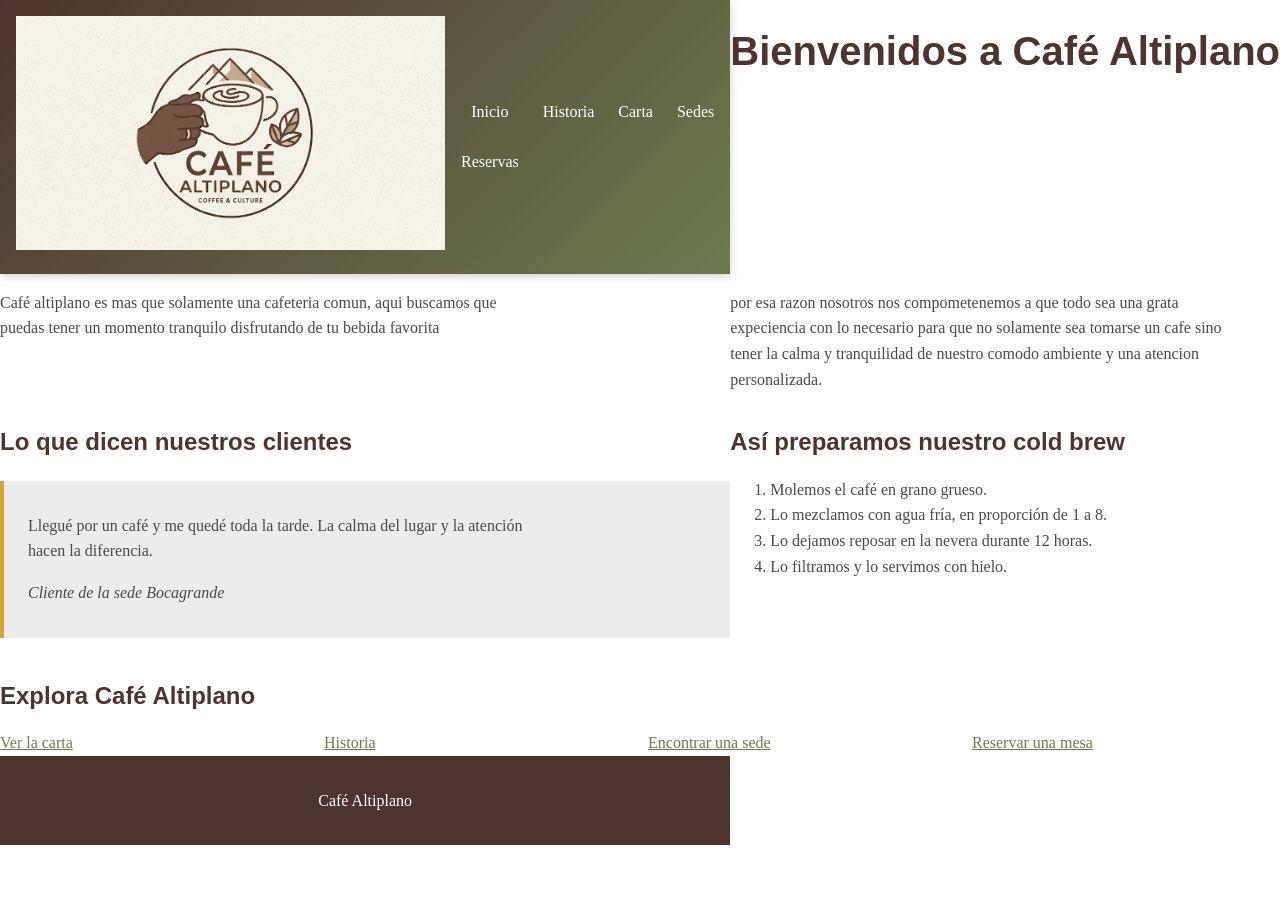
<file: index.html>
<!DOCTYPE html>
<html lang="es">
<head>
    <meta charset="UTF-8">
    <meta name="viewport" content="width=device-width, initial-scale=1.0">
    <title>Inicio | Café Altiplano</title>
    <link rel="stylesheet" href="css/base.css">
<link rel="stylesheet" href="css/tipografia.css">
<link rel="stylesheet" href="css/cajas.css">
<link rel="stylesheet" href="css/componentes.css">
<link rel="stylesheet" href="css/layout.css">
</head>

<body>
    <header>
       <a href="index.html">
    <img src="imagenes/imagen1.png" alt="Logo de Café Altiplano">
</a>
        <nav>
            <ul>
                <li><a href="index.html">Inicio</a></li>
                <li><a href="nosotros.html">Historia</a></li>
                <li><a href="carta.html">Carta</a></li>
                <li><a href="sedes.html">Sedes</a></li>
                <li><a href="reservas.html">Reservas</a></li>
            </ul>
        </nav>
    </header>
    
    <h1>Bienvenidos a Café Altiplano</h1>
        <p>Café altiplano es mas que solamente una cafeteria comun, aqui buscamos que puedas tener un momento tranquilo disfrutando de tu bebida favorita</p>
        <p>por esa razon nosotros nos compometenemos a que todo sea una grata expeciencia con lo necesario para que no solamente sea tomarse un cafe sino tener la calma y tranquilidad de nuestro comodo ambiente y una atencion personalizada.</p>

        <!-- Cita de un cliente -->
<section>
    <h2>Lo que dicen nuestros clientes</h2>
    <blockquote>
        <p>Llegué por un café y me quedé toda la tarde. La calma del lugar y la atención hacen la diferencia.</p>
        <p><cite>Cliente de la sede Bocagrande</cite></p>
    </blockquote>
</section>

<!-- Preparación del cold brew -->
<section>
    <h2>Así preparamos nuestro cold brew</h2>
    <ol>
        <li>Molemos el café en grano grueso.</li>
        <li>Lo mezclamos con agua fría, en proporción de 1 a 8.</li>
        <li>Lo dejamos reposar en la nevera durante 12 horas.</li>
        <li>Lo filtramos y lo servimos con hielo.</li>
    </ol>
</section>

<!-- Acceso rápido -->
<section class="accesos">
    <h2>Explora Café Altiplano</h2>
    <ul class="accesos__lista">
        <li><a href="carta.html">Ver la carta</a></li>
        <li><a href="nosotros.html">Historia</a></li>
        <li><a href="sedes.html">Encontrar una sede</a></li>
        <li><a href="reservas.html">Reservar una mesa</a></li>
    </ul>
</section>

    <footer>
        <p>Café Altiplano</p>
    </footer>

   
</body>
</html>
</file>
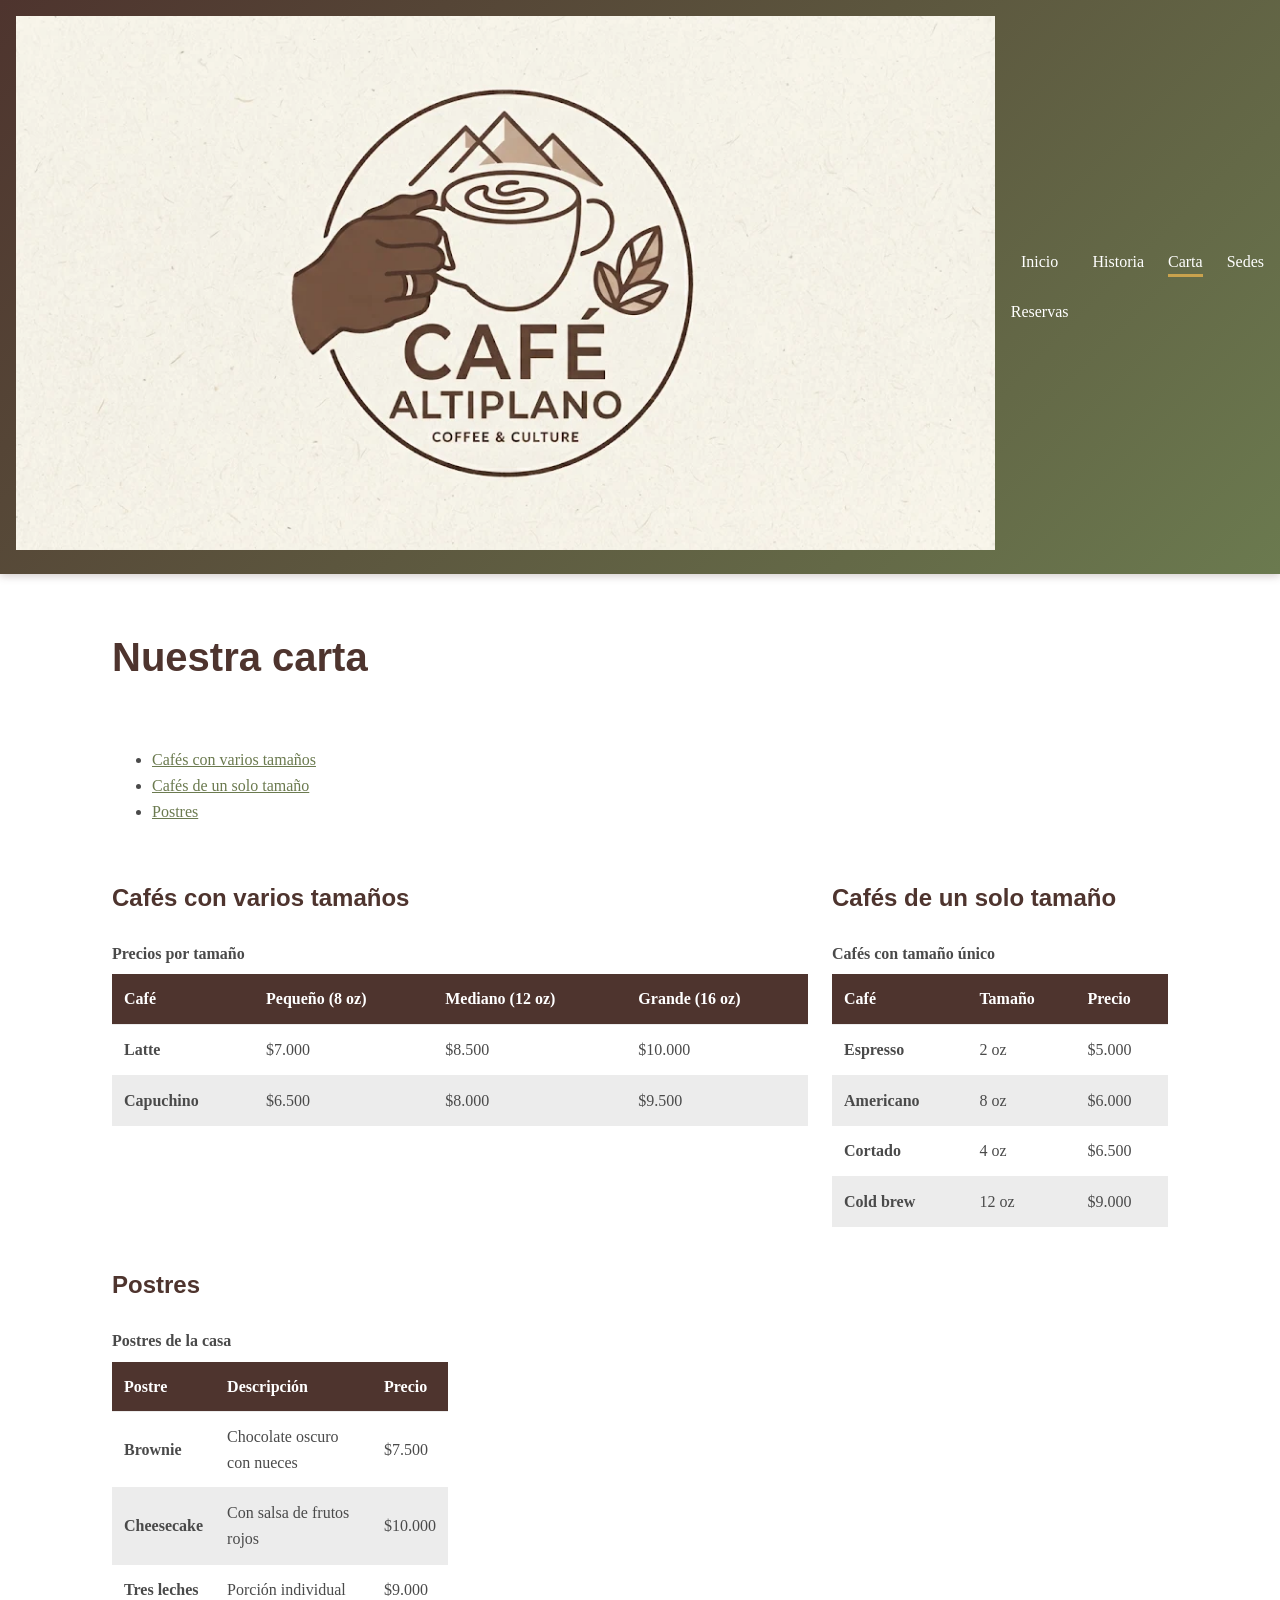
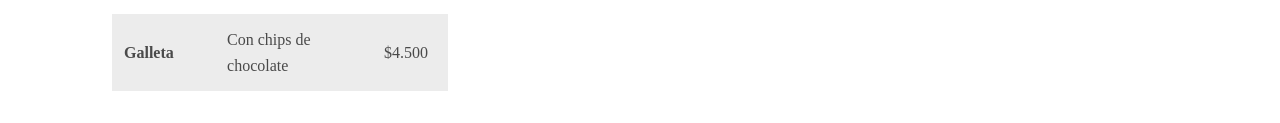
<file: carta.html>
<!DOCTYPE html>
<html lang="es">
<head>
    <meta charset="UTF-8">
    <meta name="viewport" content="width=device-width, initial-scale=1.0">
    <title>Carta | Café Altiplano</title>
    <link rel="stylesheet" href="css/base.css">
<link rel="stylesheet" href="css/tipografia.css">
<link rel="stylesheet" href="css/cajas.css">
<link rel="stylesheet" href="css/componentes.css">
<link rel="stylesheet" href="css/layout.css">
</head>
<body>
    <header>
        <a href="index.html">
            <img src="imagenes/imagen1.png" alt="Logo de Café Altiplano">
        </a>
        <nav>
            <ul>
                <li><a href="index.html">Inicio</a></li>
                <li><a href="nosotros.html">Historia</a></li>
                <li><a href="carta.html" aria-current="page">Carta</a></li>
                <li><a href="sedes.html">Sedes</a></li>
                <li><a href="reservas.html">Reservas</a></li>
            </ul>
        </nav>
    </header>

    <main>
        <h1>Nuestra carta</h1>

        <nav aria-label="Índice de la carta">
            <ul>
                <li><a href="#cafes-con-tamanos">Cafés con varios tamaños</a></li>
                <li><a href="#cafes-un-tamano">Cafés de un solo tamaño</a></li>
                <li><a href="#postres">Postres</a></li>
            </ul>
        </nav>

        <section id="cafes-con-tamanos">
            <h2>Cafés con varios tamaños</h2>
            <table>
                <caption>Precios por tamaño</caption>
                <thead>
                    <tr>
                        <th scope="col">Café</th>
                        <th scope="col">Pequeño (8 oz)</th>
                        <th scope="col">Mediano (12 oz)</th>
                        <th scope="col">Grande (16 oz)</th>
                    </tr>
                </thead>
                <tbody>
                    <tr>
                        <th scope="row">Latte</th>
                        <td>$7.000</td>
                        <td>$8.500</td>
                        <td>$10.000</td>
                    </tr>
                    <tr>
                        <th scope="row">Capuchino</th>
                        <td>$6.500</td>
                        <td>$8.000</td>
                        <td>$9.500</td>
                    </tr>
                </tbody>
            </table>
        </section>

      <section id="cafes-un-tamano">
    <h2>Cafés de un solo tamaño</h2>
    <table>
        <caption>Cafés con tamaño único</caption>
        <thead>
            <tr>
                <th scope="col">Café</th>
                <th scope="col">Tamaño</th>
                <th scope="col">Precio</th>
            </tr>
        </thead>
        <tbody>
            <tr>
                <th scope="row">Espresso</th>
                <td>2 oz</td>
                <td>$5.000</td>
            </tr>
            <tr>
                <th scope="row">Americano</th>
                <td>8 oz</td>
                <td>$6.000</td>
            </tr>
            <tr>
                <th scope="row">Cortado</th>
                <td>4 oz</td>
                <td>$6.500</td>
            </tr>
            <tr>
                <th scope="row">Cold brew</th>
                <td>12 oz</td>
                <td>$9.000</td>
            </tr>
        </tbody>
    </table>
</section>

<section id="postres">
    <h2>Postres</h2>
    <table>
        <caption>Postres de la casa</caption>
        <thead>
            <tr>
                <th scope="col">Postre</th>
                <th scope="col">Descripción</th>
                <th scope="col">Precio</th>
            </tr>
        </thead>
        <tbody>
            <tr>
                <th scope="row">Brownie</th>
                <td>Chocolate oscuro con nueces</td>
                <td>$7.500</td>
            </tr>
            <tr>
                <th scope="row">Cheesecake</th>
                <td>Con salsa de frutos rojos</td>
                <td>$10.000</td>
            </tr>
            <tr>
                <th scope="row">Tres leches</th>
                <td>Porción individual</td>
                <td>$9.000</td>
            </tr>
            <tr>
                <th scope="row">Galleta</th>
                <td>Con chips de chocolate</td>
                <td>$4.500</td>
            </tr>
        </tbody>
    </table>
</section>
</body>
</html>
</file>
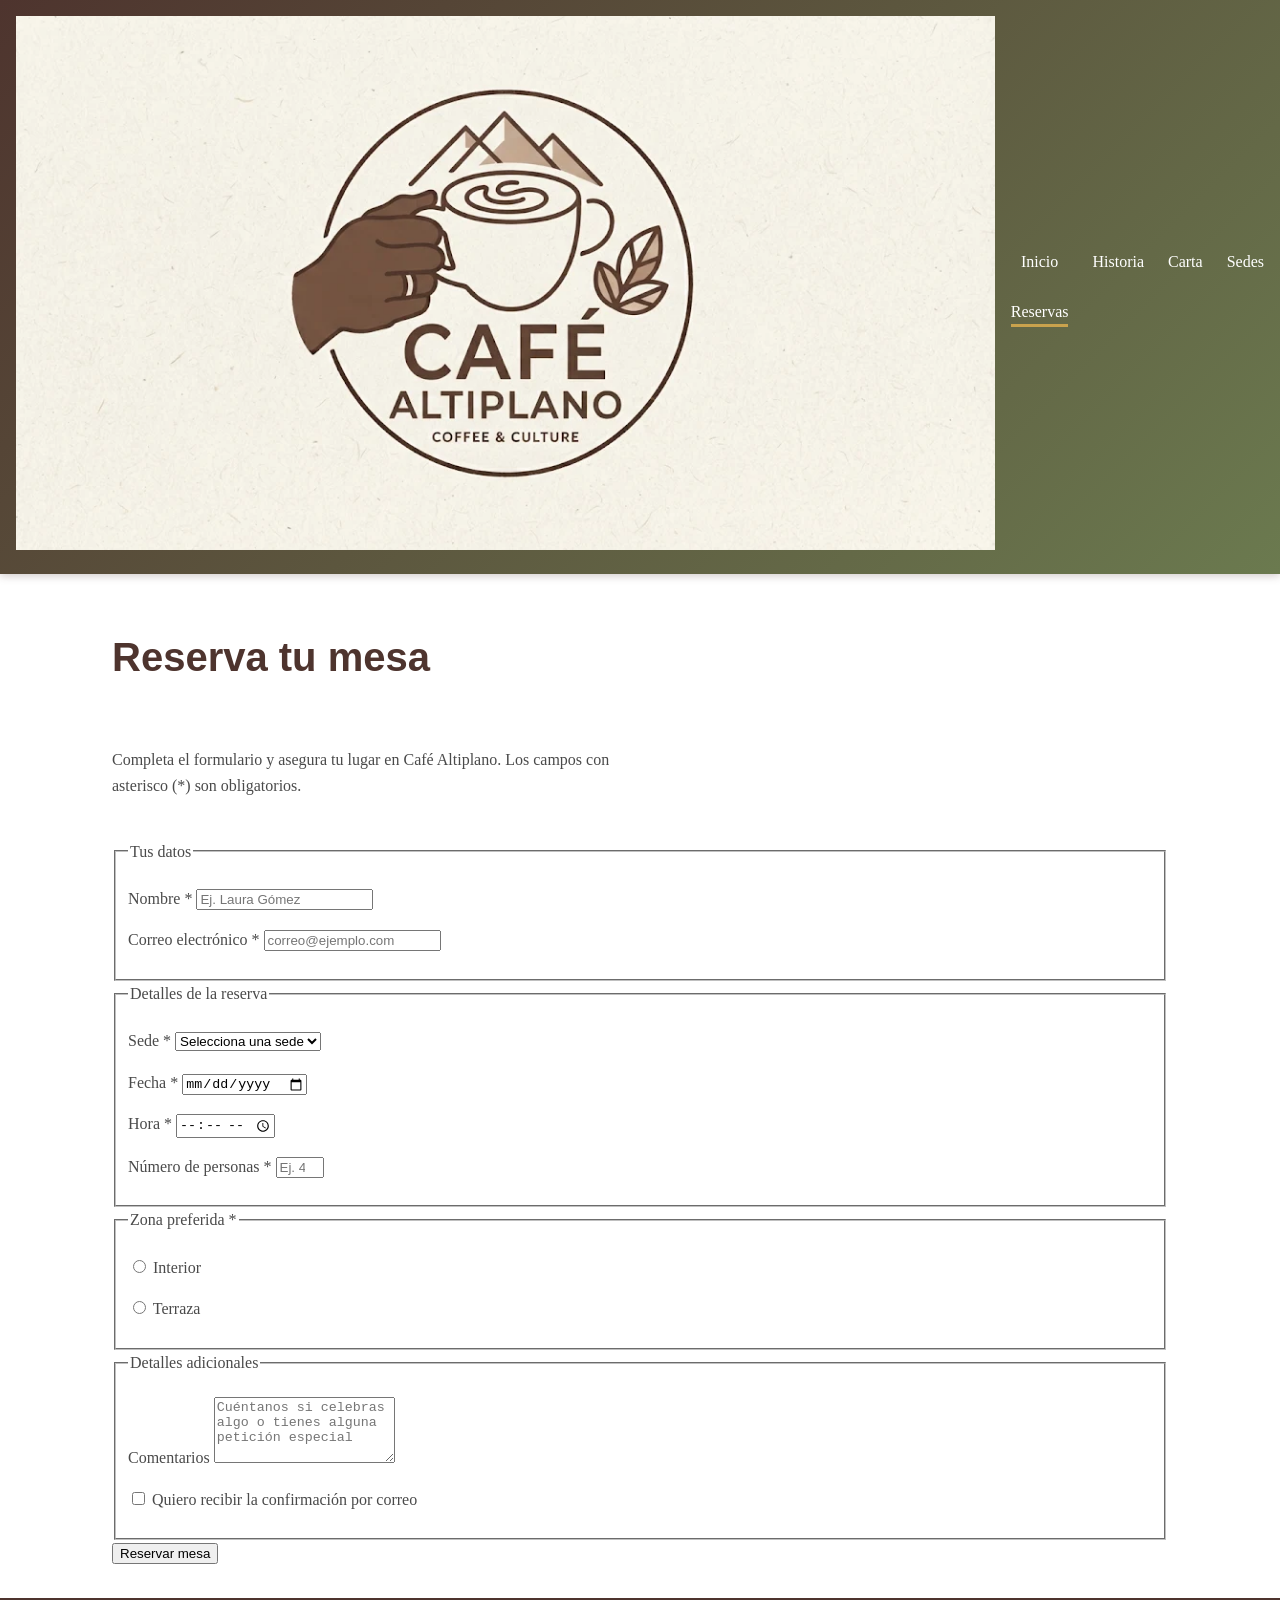
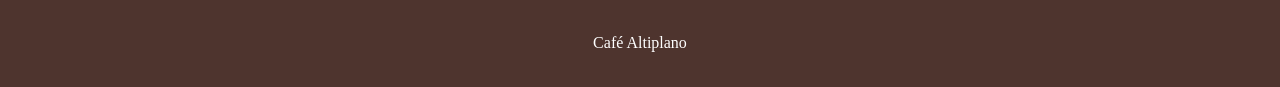
<file: reservas.html>
<!DOCTYPE html>
<html lang="es">
<head>
    <meta charset="UTF-8">
    <meta name="viewport" content="width=device-width, initial-scale=1.0">
    <title>Reservas | Café Altiplano</title>
    <link rel="stylesheet" href="css/base.css">
<link rel="stylesheet" href="css/tipografia.css">
<link rel="stylesheet" href="css/cajas.css">
<link rel="stylesheet" href="css/componentes.css">
<link rel="stylesheet" href="css/layout.css">
</head>
<body>
    <header>
        <a href="index.html">
            <img src="imagenes/imagen1.png" alt="Logo de Café Altiplano">
        </a>
        <nav>
            <ul>
                <li><a href="index.html">Inicio</a></li>
                <li><a href="nosotros.html">Historia</a></li>
                <li><a href="carta.html">Carta</a></li>
                <li><a href="sedes.html">Sedes</a></li>
                <li><a href="reservas.html" aria-current="page">Reservas</a></li>
            </ul>
        </nav>
    </header>

    <main>
        <h1>Reserva tu mesa</h1>
        <p>Completa el formulario y asegura tu lugar en Café Altiplano. Los campos con asterisco (*) son obligatorios.</p>

        <form action="#" method="get">
            <fieldset>
                <legend>Tus datos</legend>
                <p>
                    <label for="nombre">Nombre *</label>
                    <input type="text" id="nombre" name="nombre" placeholder="Ej. Laura Gómez" required>
                </p>
                <p>
                    <label for="correo">Correo electrónico *</label>
                    <input type="email" id="correo" name="correo" placeholder="correo@ejemplo.com" required>
                </p>
            </fieldset>

            <fieldset>
                <legend>Detalles de la reserva</legend>
                <p>
                    <label for="sede">Sede *</label>
                    <select id="sede" name="sede" required>
                        <option value="" disabled selected>Selecciona una sede</option>
                        <option value="bocagrande">Bocagrande</option>
                        <option value="el-bosque">El Bosque</option>
                        <option value="santa-lucia">Santa Lucía</option>
                    </select>
                </p>
                <p>
                    <label for="fecha">Fecha *</label>
                    <input type="date" id="fecha" name="fecha" required>
                </p>
                <p>
                    <label for="hora">Hora *</label>
                    <input type="time" id="hora" name="hora" required>
                </p>
                <p>
                    <label for="personas">Número de personas *</label>
                    <input type="number" id="personas" name="personas" min="1" max="12" placeholder="Ej. 4" required>
                </p>
            </fieldset>

            <fieldset>
                <legend>Zona preferida *</legend>
                <p>
                    <input type="radio" id="zona-interior" name="zona" value="interior" required>
                    <label for="zona-interior">Interior</label>
                </p>
                <p>
                    <input type="radio" id="zona-terraza" name="zona" value="terraza" required>
                    <label for="zona-terraza">Terraza</label>
                </p>
            </fieldset>

            <fieldset>
                <legend>Detalles adicionales</legend>
                <p>
                    <label for="comentarios">Comentarios</label>
                    <textarea id="comentarios" name="comentarios" rows="4" placeholder="Cuéntanos si celebras algo o tienes alguna petición especial"></textarea>
                </p>
                <p>
                    <input type="checkbox" id="confirmacion" name="confirmacion" value="si">
                    <label for="confirmacion">Quiero recibir la confirmación por correo</label>
                </p>
            </fieldset>

            <button type="submit">Reservar mesa</button>
        </form>
    </main>

    <footer>
        <p>Café Altiplano</p>
    </footer>
</body>
</html>
</file>
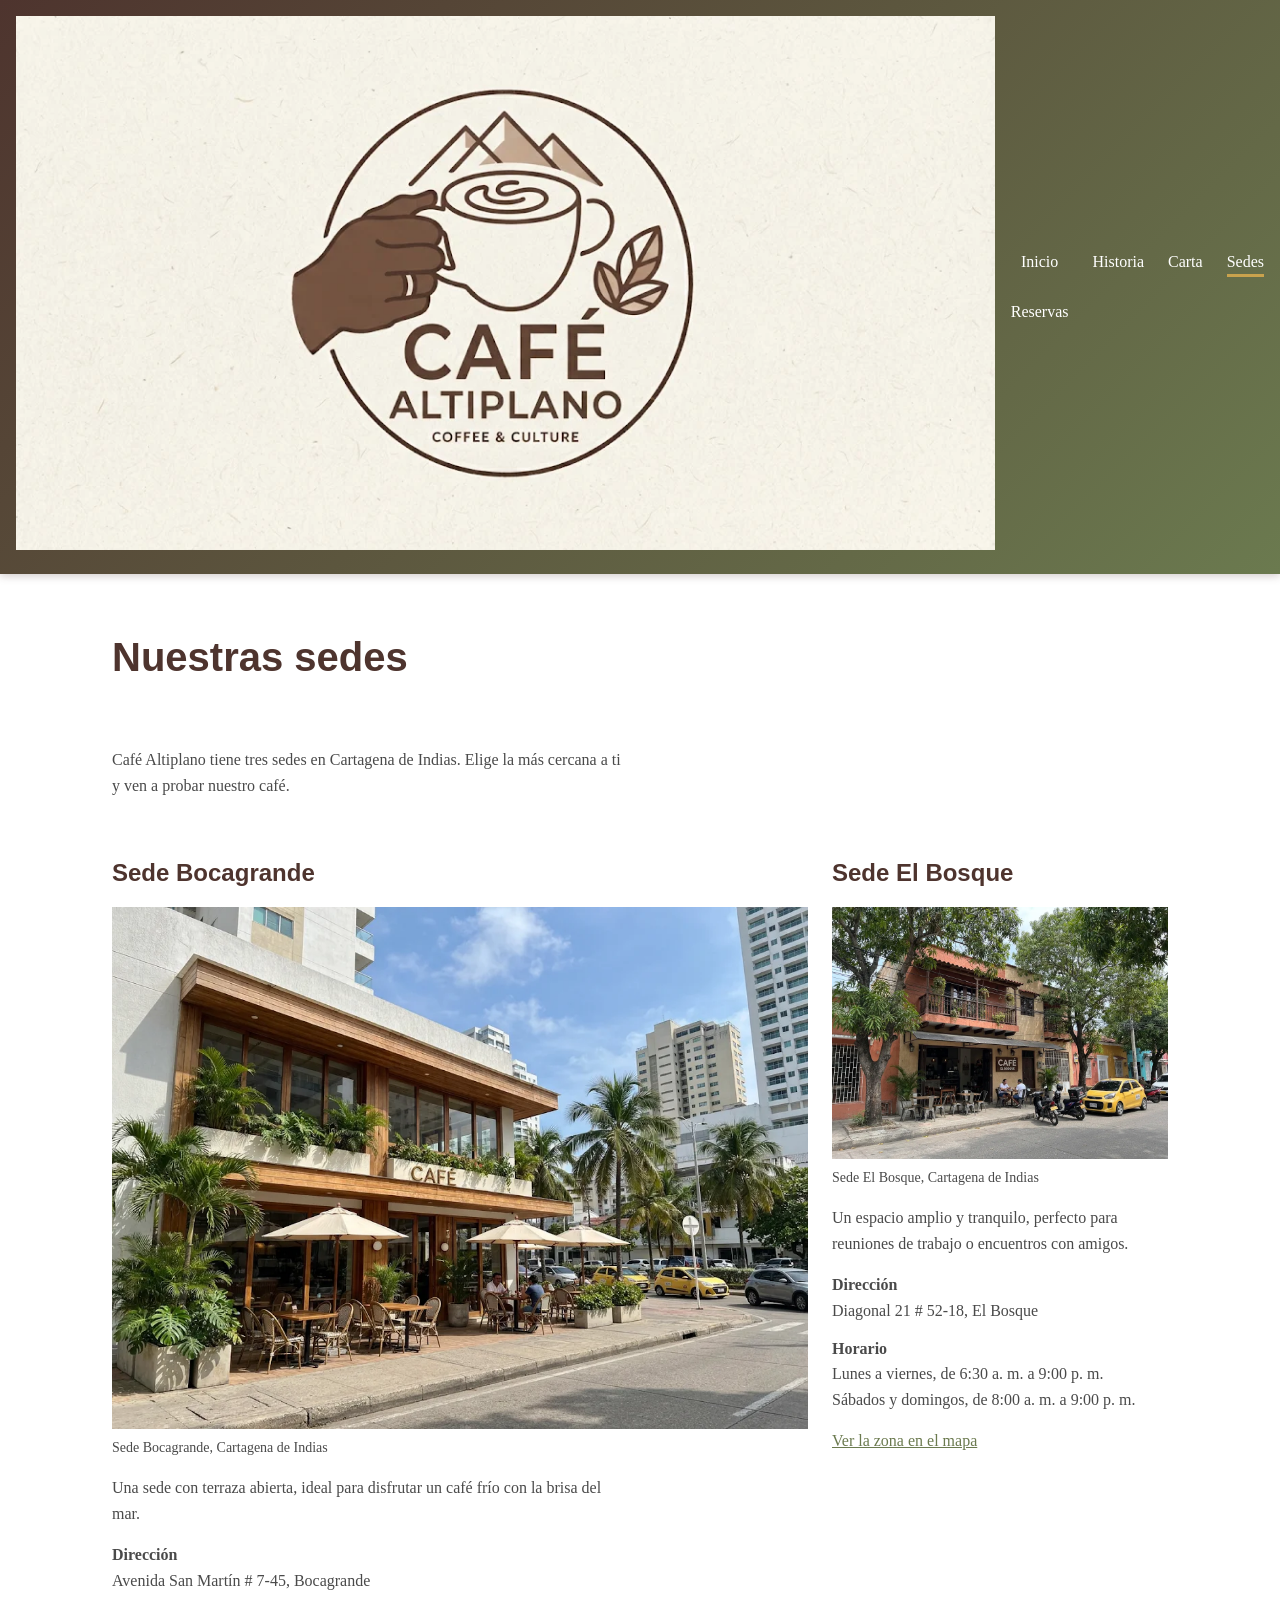
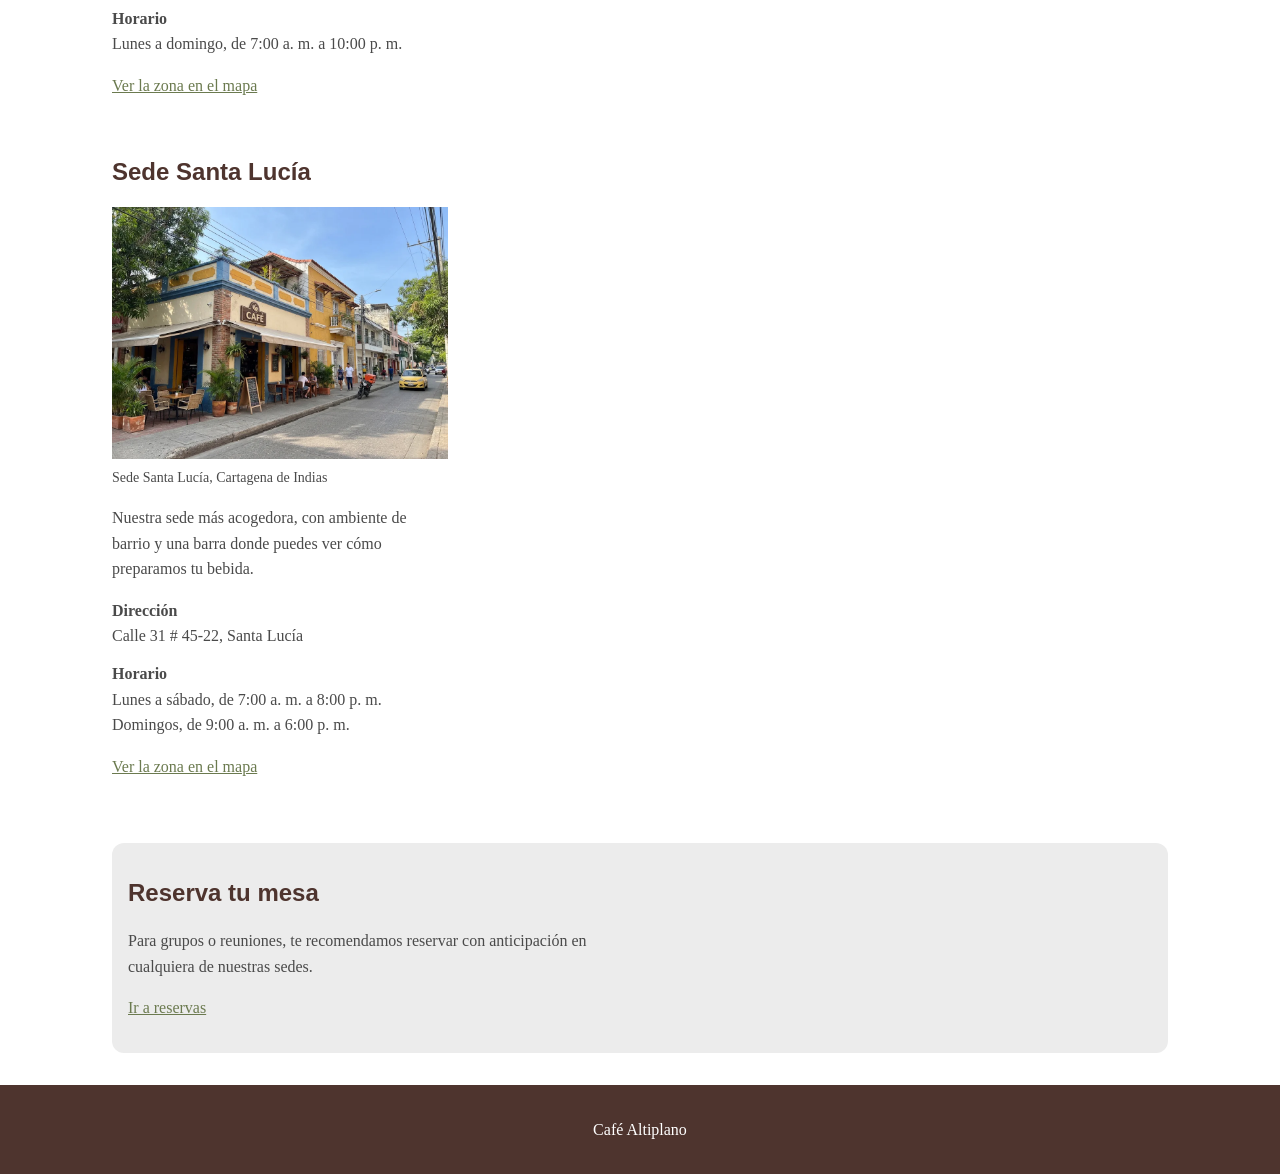
<file: sedes.html>
<!DOCTYPE html>
<html lang="es">
<head>
    <meta charset="UTF-8">
    <meta name="viewport" content="width=device-width, initial-scale=1.0">
    <title>Sedes | Café Altiplano</title>
    <link rel="stylesheet" href="css/base.css">
<link rel="stylesheet" href="css/tipografia.css">
<link rel="stylesheet" href="css/cajas.css">
<link rel="stylesheet" href="css/componentes.css">
<link rel="stylesheet" href="css/layout.css">
</head>
<body>
    <header>
        <a href="index.html">
            <img src="imagenes/imagen1.png" alt="Logo de Café Altiplano">
        </a>
        <nav>
            <ul>
                <li><a href="index.html">Inicio</a></li>
                <li><a href="nosotros.html">Historia</a></li>
                <li><a href="carta.html">Carta</a></li>
                <li><a href="sedes.html" aria-current="page">Sedes</a></li>
                <li><a href="reservas.html">Reservas</a></li>
            </ul>
        </nav>
    </header>
    <main>
        <h1>Nuestras sedes</h1>
        <p>Café Altiplano tiene tres sedes en Cartagena de Indias. Elige la más cercana a ti y ven a probar nuestro café.</p>
        <section>
            <h2>Sede Bocagrande</h2>
            <figure>
                <img src="imagenes/sede-bocagrande.jpg" alt="Terraza de la sede Bocagrande de Café Altiplano">
                <figcaption>Sede Bocagrande, Cartagena de Indias</figcaption>
            </figure>
            <p>Una sede con terraza abierta, ideal para disfrutar un café frío con la brisa del mar.</p>
            <dl>
                <dt>Dirección</dt>
                <dd>Avenida San Martín # 7-45, Bocagrande</dd>
                <dt>Horario</dt>
                <dd>Lunes a domingo, de 7:00 a. m. a 10:00 p. m.</dd>
            </dl>
            <p><a href="https://www.google.com/maps/search/Bocagrande+Cartagena+de+Indias" target="_blank" rel="noopener noreferrer">Ver la zona en el mapa</a></p>
        </section>

        <section>
            <h2>Sede El Bosque</h2>
            <figure>
                <img src="imagenes/sede-el-bosque.jpg" alt="Interior de la sede El Bosque de Café Altiplano">
                <figcaption>Sede El Bosque, Cartagena de Indias</figcaption>
            </figure>
            <p>Un espacio amplio y tranquilo, perfecto para reuniones de trabajo o encuentros con amigos.</p>
            <dl>
                <dt>Dirección</dt>
                <dd>Diagonal 21 # 52-18, El Bosque</dd>
                <dt>Horario</dt>
                <dd>Lunes a viernes, de 6:30 a. m. a 9:00 p. m.</dd>
                <dd>Sábados y domingos, de 8:00 a. m. a 9:00 p. m.</dd>
            </dl>
            <p><a href="https://www.google.com/maps/search/El+Bosque+Cartagena+de+Indias" target="_blank" rel="noopener noreferrer">Ver la zona en el mapa</a></p>
        </section>

        <section>
            <h2>Sede Santa Lucía</h2>
            <figure>
                <img src="imagenes/sede-santa-lucia.jpg" alt="Barra de café de la sede Santa Lucía de Café Altiplano">
                <figcaption>Sede Santa Lucía, Cartagena de Indias</figcaption>
            </figure>
            <p>Nuestra sede más acogedora, con ambiente de barrio y una barra donde puedes ver cómo preparamos tu bebida.</p>
            <dl>
                <dt>Dirección</dt>
                <dd>Calle 31 # 45-22, Santa Lucía</dd>
                <dt>Horario</dt>
                <dd>Lunes a sábado, de 7:00 a. m. a 8:00 p. m.</dd>
                <dd>Domingos, de 9:00 a. m. a 6:00 p. m.</dd>
            </dl>
            <p><a href="https://www.google.com/maps/search/Santa+Luc%C3%ADa+Cartagena+de+Indias" target="_blank" rel="noopener noreferrer">Ver la zona en el mapa</a></p>
        </section>


        <aside>
            <h2>Reserva tu mesa</h2>
            <p>Para grupos o reuniones, te recomendamos reservar con anticipación en cualquiera de nuestras sedes.</p>
            <p><a href="reservas.html">Ir a reservas</a></p>
        </aside>
    </main>

    <footer>
        <p>Café Altiplano</p>
    </footer>
</body>
</html>
</file>
<file: css/base.css>
/* Paleta */
:root {
    --color-blanco: #ffffff;
    --color-gris-claro: #ececec;
    --color-gris-oscuro: #4a4a4a;
    --color-cafe: #4e342e;
    --color-dorado: #c9a24d;
    --color-verde-nuez: #6b7a4f;
    --velo-cafe: rgba(78, 52, 46, 0.6);

    --degradado-encabezado: linear-gradient(135deg, var(--color-cafe), var(--color-verde-nuez));
    --sombra-suave: rgba(78, 52, 46, 0.25);
}

/* Reglas generales */
*,
*::before,
*::after {
    box-sizing: border-box;
}

html {
    font-size: 100%;
}

body {
    margin: 0;
    color: var(--color-gris-oscuro);
    background-color: var(--color-blanco);
}

img {
    max-width: 100%;
    height: auto;
}

/* Encabezado y pie de página */
header {
    color: var(--color-blanco);
    background: var(--degradado-encabezado);
    box-shadow: 0 0.125rem 0.5rem var(--sombra-suave);
}

footer {
    color: var(--color-blanco);
    background-color: var(--color-cafe);
}

/* Portada */
.portada {
    color: var(--color-blanco);
    background-image: linear-gradient(var(--velo-cafe), var(--velo-cafe)), url("../imagenes/portada.jpg");
    background-size: cover;
    background-position: center;
}

.portada h1 {
    color: var(--color-blanco);
}
</file>
<file: css/tipografia.css>
/* Texto */
body {
    font-family: Georgia, "Times New Roman", serif;
    font-size: 1rem;
    line-height: 1.6;
}

:is(h1, h2, h3) {
    font-family: "Trebuchet MS", Arial, sans-serif;
    line-height: 1.2;
    color: var(--color-cafe);
}

h1 {
    font-size: 2rem;
}

h2 {
    font-size: 1.5rem;
}

h3 {
    font-size: 1.25rem;
}

p {
    max-width: 65ch;
}

footer p {
    max-width: none;
    text-align: center;
}

figcaption {
    font-size: 0.875rem;
}

/* Tablas y listas */
table {
    width: 100%;
    border-collapse: collapse;
}

caption {
    padding: 0.5rem 0;
    font-weight: bold;
    text-align: left;
}

th,
td {
    padding: 0.75rem;
    text-align: left;
    border-bottom: 1px solid var(--color-gris-claro);
}

dt {
    margin-top: 0.75rem;
    font-weight: bold;
}

dd {
    margin-left: 0;
}
.tabla :is(th, td):last-child,
.tabla--precios :is(th, td):not(:first-child) {
    text-align: right;
}
</file>
<file: css/cajas.css>
/* Estructura */
main {
    max-width: 70rem;
    margin: 0 auto;
    padding: 1.5rem 1rem;
}

header,
footer {
    padding: 1rem;
}

.logo {
    display: block;
    width: 8rem;
}

/* Tarjetas */
.tarjeta,
.sede {
    padding: 1rem;
    background-color: var(--color-blanco);
    border: 1px solid var(--color-gris-claro);
    border-radius: 0.75rem;
    box-shadow: 0 0.125rem 0.5rem var(--sombra-suave);
}

.tarjeta img,
.sede img {
    border-radius: 0.5rem;
}

figure {
    margin: 0 0 1rem;
}

/* Tablas */
.tabla-responsive {
    margin-bottom: 1.5rem;
    overflow-x: auto;
}

/* Cita y nota lateral */
blockquote {
    margin: 1.5rem 0;
    padding: 1rem 1.5rem;
    background-color: var(--color-gris-claro);
    border-left: 0.25rem solid var(--color-dorado);
}

aside {
    margin-top: 1.5rem;
    padding: 1rem;
    background-color: var(--color-gris-claro);
    border-radius: 0.75rem;
}

/* Formulario */
.formulario fieldset {
    margin: 0;
    padding: 1rem;
    border: 1px solid var(--color-gris-claro);
    border-radius: 0.75rem;
}

.formulario legend {
    padding: 0 0.5rem;
    font-weight: bold;
}
</file>
<file: css/componentes.css>
/* Enlaces */
a {
    color: var(--color-verde-nuez);
}

a:hover {
    color: var(--color-cafe);
}

a:focus-visible,
button:focus-visible,
:is(input, select, textarea):focus {
    outline: 0.1875rem solid var(--color-verde-nuez);
    outline-offset: 0.125rem;
}

/* Menú */
header nav ul {
    margin: 0;
    padding: 0;
    list-style: none;
}

header a {
    color: var(--color-blanco);
    text-decoration: none;
}

header a:hover {
    color: var(--color-blanco);
    text-decoration: underline;
}

header a:focus-visible {
    outline-color: var(--color-blanco);
}

header nav a[aria-current="page"] {
    padding-bottom: 0.25rem;
    border-bottom: 0.1875rem solid var(--color-dorado);
}

/* Tablas */
thead th {
    color: var(--color-blanco);
    background-color: var(--color-cafe);
}

tbody tr:nth-child(even) {
    background-color: var(--color-gris-claro);
}

/* Formulario */
.formulario :is(input:not([type="radio"], [type="checkbox"]), select, textarea) {
    display: block;
    width: 100%;
    margin-top: 0.25rem;
    padding: 0.5rem;
    font: inherit;
    border: 1px solid var(--color-gris-oscuro);
    border-radius: 0.5rem;
}

.formulario :is(input[type="radio"], input[type="checkbox"]) {
    margin-right: 0.5rem;
}

/* Botón */
.boton {
    padding: 0.75rem 1.5rem;
    font: inherit;
    color: var(--color-blanco);
    background-color: var(--color-verde-nuez);
    border: none;
    border-radius: 0.5rem;
    cursor: pointer;
}

.boton:hover {
    background-color: var(--color-cafe);
}
.formulario :is(input, select, textarea):hover {
    border-color: var(--color-verde-nuez);
}
</file>
<file: css/layout.css>
/* Móvil: una columna */
body {
    display: grid;
    grid-template-columns: minmax(0, 1fr);
}

header,
.portada,
main,
footer {
    grid-column: 1 / -1;
}

header {
    display: grid;
    gap: 1rem;
    justify-items: center;
}

header nav ul {
    display: grid;
    gap: 0.5rem;
    justify-items: center;
}

.portada {
    display: grid;
    place-content: center;
    min-height: 60vh;
    padding: 2rem 1rem;
    text-align: center;
}

main {
    display: grid;
    gap: 1.5rem;
    grid-template-columns: minmax(0, 1fr);
    width: 100%;
    max-width: 70rem;
    margin: 0 auto;
}

main > :is(h1, p, nav, aside, form, .sedes) {
    grid-column: 1 / -1;
}

.galeria,
.sedes,
.formulario {
    display: grid;
    gap: 1.5rem;
}

.galeria {
    grid-template-columns: repeat(auto-fit, minmax(16rem, 1fr));
}

.accesos__lista {
    display: grid;
    gap: 1rem;
    grid-template-columns: repeat(auto-fit, minmax(12rem, 1fr));
    margin: 0;
    padding: 0;
    list-style: none;
}

/* Tableta */
@media (min-width: 600px) {
    main {
        padding: 2rem;
        grid-template-columns: repeat(2, minmax(0, 1fr));
    }

    h1 {
        font-size: 2.5rem;
    }

    header nav ul {
        grid-template-columns: repeat(4, auto);
        justify-content: center;
        gap: 1.5rem;
    }

    main > section:first-of-type,
    .accesos {
        grid-column: span 2;
    }

    .formulario {
        grid-template-columns: repeat(2, minmax(0, 1fr));
    }

    .formulario .boton {
        grid-column: 1 / -1;
        justify-self: start;
    }
}

/* Computador */
@media (min-width: 900px) {
    main {
        grid-template-columns: repeat(3, minmax(0, 1fr));
    }

    header {
        grid-template-columns: auto 1fr;
        justify-items: stretch;
        align-items: center;
    }

    header nav ul {
        justify-content: end;
    }

    .sedes {
        grid-template-columns: repeat(3, minmax(0, 1fr));
    }

    .portada {
        min-height: 70vh;
    }
}
</file>
